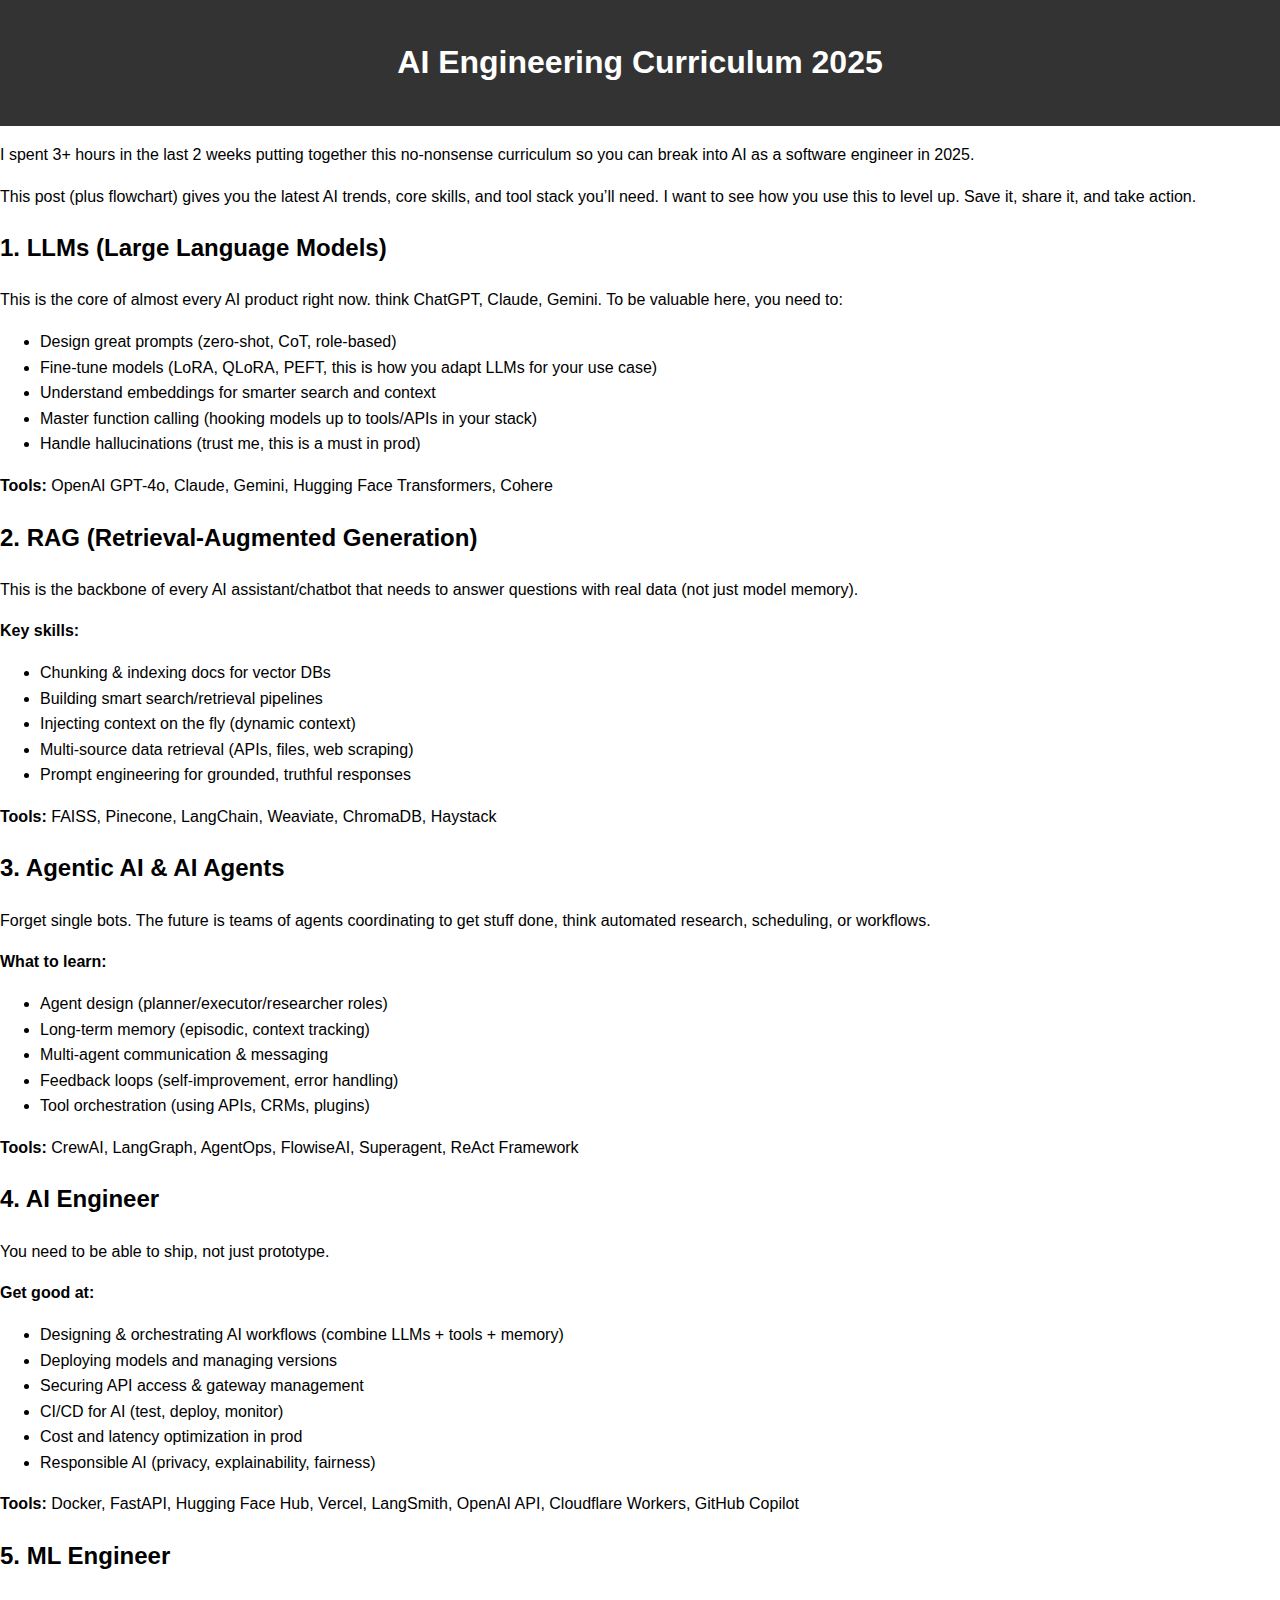
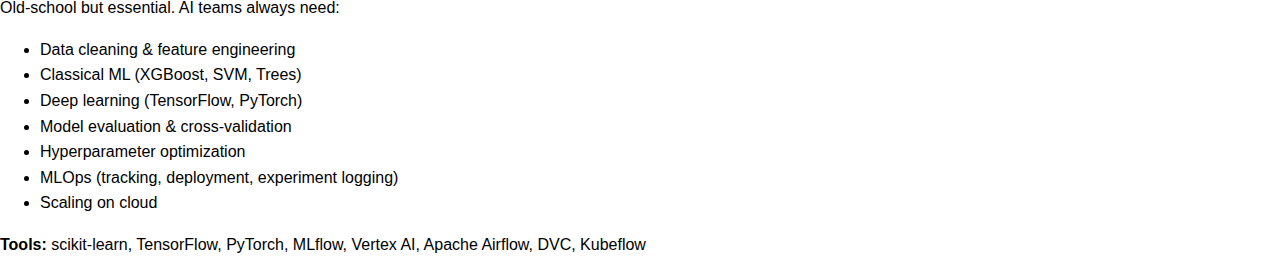
<file: blog/ai-engineering-curriculum.html>
<!DOCTYPE html>
<html lang="en">
<head>
    <meta charset="UTF-8">
    <meta name="viewport" content="width=device-width, initial-scale=1.0">
    <title>AI Engineering Curriculum 2025</title>
    <link rel="stylesheet" href="../styles.css">
</head>
<body>
    <header>
        <h1>AI Engineering Curriculum 2025</h1>
    </header>
    <main>
        <article>
            <p>I spent 3+ hours in the last 2 weeks putting together this no-nonsense curriculum so you can break into AI as a software engineer in 2025.</p>
            <p>This post (plus flowchart) gives you the latest AI trends, core skills, and tool stack you’ll need. I want to see how you use this to level up. Save it, share it, and take action.</p>

            <h2>1. LLMs (Large Language Models)</h2>
            <p>This is the core of almost every AI product right now. think ChatGPT, Claude, Gemini. To be valuable here, you need to:</p>
            <ul>
                <li>Design great prompts (zero-shot, CoT, role-based)</li>
                <li>Fine-tune models (LoRA, QLoRA, PEFT, this is how you adapt LLMs for your use case)</li>
                <li>Understand embeddings for smarter search and context</li>
                <li>Master function calling (hooking models up to tools/APIs in your stack)</li>
                <li>Handle hallucinations (trust me, this is a must in prod)</li>
            </ul>
            <p><strong>Tools:</strong> OpenAI GPT-4o, Claude, Gemini, Hugging Face Transformers, Cohere</p>

            <h2>2. RAG (Retrieval-Augmented Generation)</h2>
            <p>This is the backbone of every AI assistant/chatbot that needs to answer questions with real data (not just model memory).</p>
            <p><strong>Key skills:</strong></p>
            <ul>
                <li>Chunking & indexing docs for vector DBs</li>
                <li>Building smart search/retrieval pipelines</li>
                <li>Injecting context on the fly (dynamic context)</li>
                <li>Multi-source data retrieval (APIs, files, web scraping)</li>
                <li>Prompt engineering for grounded, truthful responses</li>
            </ul>
            <p><strong>Tools:</strong> FAISS, Pinecone, LangChain, Weaviate, ChromaDB, Haystack</p>

            <h2>3. Agentic AI & AI Agents</h2>
            <p>Forget single bots. The future is teams of agents coordinating to get stuff done, think automated research, scheduling, or workflows.</p>
            <p><strong>What to learn:</strong></p>
            <ul>
                <li>Agent design (planner/executor/researcher roles)</li>
                <li>Long-term memory (episodic, context tracking)</li>
                <li>Multi-agent communication & messaging</li>
                <li>Feedback loops (self-improvement, error handling)</li>
                <li>Tool orchestration (using APIs, CRMs, plugins)</li>
            </ul>
            <p><strong>Tools:</strong> CrewAI, LangGraph, AgentOps, FlowiseAI, Superagent, ReAct Framework</p>

            <h2>4. AI Engineer</h2>
            <p>You need to be able to ship, not just prototype.</p>
            <p><strong>Get good at:</strong></p>
            <ul>
                <li>Designing & orchestrating AI workflows (combine LLMs + tools + memory)</li>
                <li>Deploying models and managing versions</li>
                <li>Securing API access & gateway management</li>
                <li>CI/CD for AI (test, deploy, monitor)</li>
                <li>Cost and latency optimization in prod</li>
                <li>Responsible AI (privacy, explainability, fairness)</li>
            </ul>
            <p><strong>Tools:</strong> Docker, FastAPI, Hugging Face Hub, Vercel, LangSmith, OpenAI API, Cloudflare Workers, GitHub Copilot</p>

            <h2>5. ML Engineer</h2>
            <p>Old-school but essential. AI teams always need:</p>
            <ul>
                <li>Data cleaning & feature engineering</li>
                <li>Classical ML (XGBoost, SVM, Trees)</li>
                <li>Deep learning (TensorFlow, PyTorch)</li>
                <li>Model evaluation & cross-validation</li>
                <li>Hyperparameter optimization</li>
                <li>MLOps (tracking, deployment, experiment logging)</li>
                <li>Scaling on cloud</li>
            </ul>
            <p><strong>Tools:</strong> scikit-learn, TensorFlow, PyTorch, MLflow, Vertex AI, Apache Airflow, DVC, Kubeflow</p>
        </article>
    </main>
</body>
</html>
</file>
<file: styles.css>
body { font-family: Arial, sans-serif; line-height: 1.6; margin: 0; padding: 0; }
header { background: #333; color: #fff; padding: 1rem; text-align: center; }
nav a { color: #fff; margin: 0 10px; text-decoration: none; }
section { padding: 2rem; }
footer { background: #eee; text-align: center; padding: 1rem; margin-top: 2rem; }
form input, form button { display: block; margin: 0.5rem 0; padding: 0.5rem; width: 100%; max-width: 400px; }
</file>
